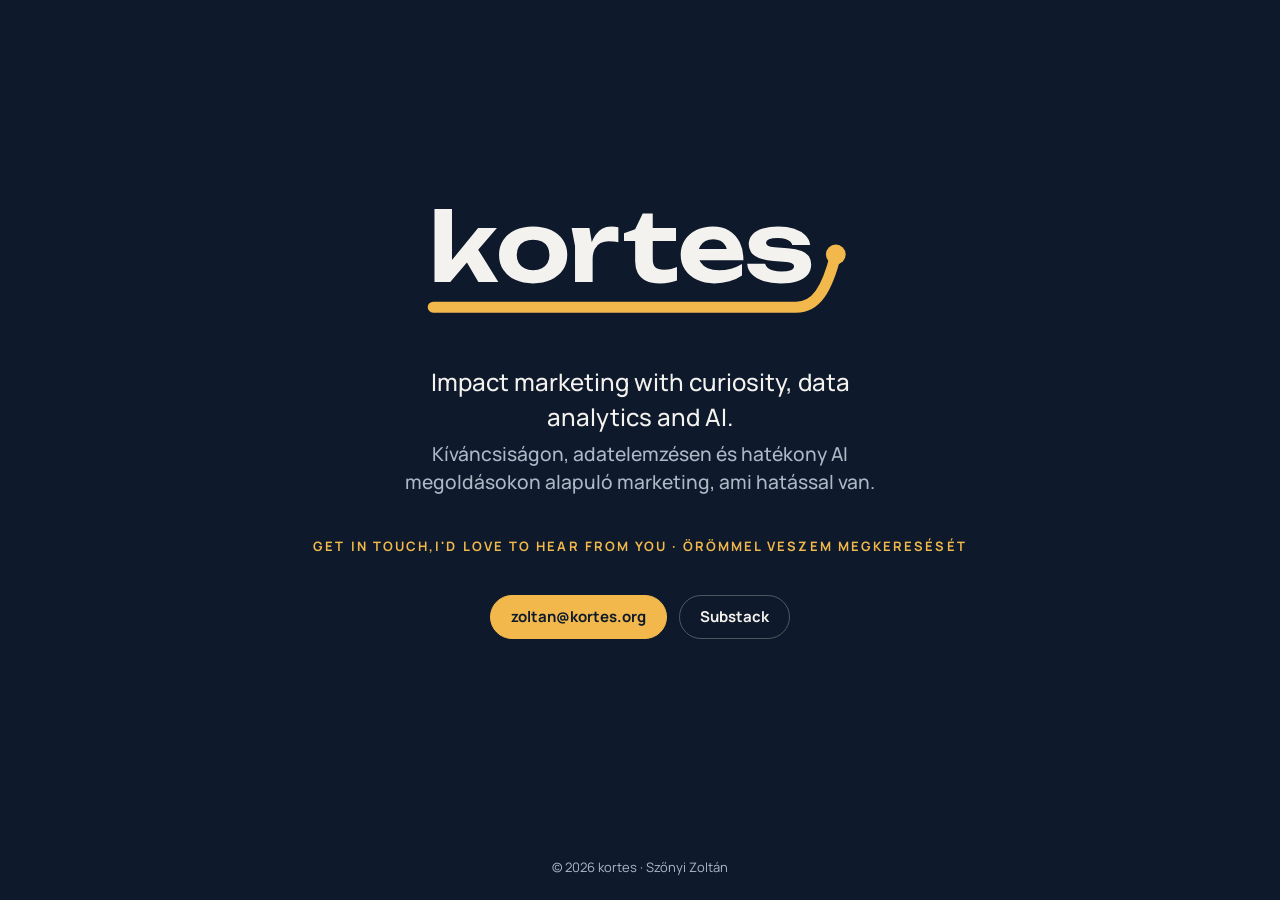
<file: index.html>
<!doctype html>
<html lang="hu">
<head>
<meta charset="utf-8">
<meta name="viewport" content="width=device-width, initial-scale=1">
<title>kortes – Political marketing &amp; data</title>
<meta name="description" content="Választások, kampányok és közvélemény – adatokkal. Elections, campaigns and public opinion, measured.">
<meta property="og:title" content="kortes – Political marketing &amp; data">
<meta property="og:description" content="Elections, campaigns and public opinion, measured.">
<meta property="og:image" content="https://kortes.org/assets/og-image.png">
<meta property="og:url" content="https://kortes.org/">
<meta name="twitter:card" content="summary_large_image">
<meta name="robots" content="noindex, nofollow, noarchive">
<meta name="theme-color" content="#0E1A2B">
<link rel="icon" href="/favicon.ico" sizes="any">
<link rel="icon" href="/assets/favicon.svg" type="image/svg+xml">
<link rel="apple-touch-icon" href="/assets/apple-touch-icon.png">
<link rel="preconnect" href="https://fonts.googleapis.com">
<link rel="preconnect" href="https://fonts.gstatic.com" crossorigin>
<link href="https://fonts.googleapis.com/css2?family=Manrope:wght@400;500;700&display=swap" rel="stylesheet">
<style>
:root{--navy:#0E1A2B;--paper:#F4F2EE;--amber:#F2B84B;--muted:#AEB8C6}
*{box-sizing:border-box}
html,body{margin:0;height:100%}
body{background:var(--navy);color:var(--paper);font-family:Manrope,system-ui,sans-serif;display:flex;flex-direction:column;min-height:100vh}
main{flex:1;display:flex;flex-direction:column;align-items:center;justify-content:center;gap:40px;padding:48px 16px;text-align:center}
.logo{width:min(440px,80vw);height:auto;overflow:visible}
.word path{fill:var(--paper)}
.line{fill:none;stroke:var(--amber);stroke-width:10;stroke-linecap:round;stroke-linejoin:round;stroke-dasharray:1;stroke-dashoffset:1;animation:draw 1.8s .3s cubic-bezier(.55,0,.25,1) forwards}
.dot{fill:var(--amber);opacity:0;transform-box:fill-box;transform-origin:center;animation:pop .4s 2s ease-out forwards}
@keyframes draw{to{stroke-dashoffset:0}}
@keyframes pop{from{opacity:0;transform:scale(.2)}to{opacity:1;transform:scale(1)}}
@media (prefers-reduced-motion:reduce){.line{animation:none;stroke-dashoffset:0}.dot{animation:none;opacity:1}}
.tag{margin:0;font-size:clamp(18px,2.4vw,24px);font-weight:500;line-height:1.45;max-width:34ch}
.tag span{display:block;color:var(--muted);font-size:.8em;margin-top:6px}
.soon{font-size:13px;font-weight:700;letter-spacing:.16em;text-transform:uppercase;color:var(--amber)}
nav{display:flex;flex-wrap:wrap;gap:12px;justify-content:center}
nav a{display:inline-flex;align-items:center;min-height:44px;padding:0 20px;border-radius:999px;border:1px solid rgba(244,242,238,.28);color:var(--paper);text-decoration:none;font-weight:700;font-size:15px;transition:background .2s,border-color .2s}
nav a:hover,nav a:focus-visible{background:rgba(244,242,238,.08);border-color:var(--amber);outline:none}
nav a.primary{background:var(--amber);border-color:var(--amber);color:var(--navy)}
nav a.primary:hover,nav a.primary:focus-visible{background:#F6C76C}
footer{padding:24px 16px;text-align:center;font-size:13px;color:var(--muted)}
</style>
</head>
<body>
<main>
  <svg class="logo" viewBox="-8 10 400 118" role="img" aria-label="kortes">
  <g class="word"><path d="M21.069999999999997 69.134 44.806 39.980000000000004H61.919999999999995L44.891999999999996 59.67400000000001L63.209999999999994 89.0H45.06399999999999L34.657999999999994 71.456L19.522 89.0H5.159999999999999V22.78H21.069999999999997Z"/><path d="M94.80599999999998 90.376Q85.518 90.376 78.55199999999999 87.108Q71.586 83.84 67.716 77.992Q63.846 72.144 63.846 64.49000000000001Q63.846 56.75 67.716 50.945Q71.586 45.14 78.595 41.872Q85.60399999999998 38.604000000000006 94.80599999999998 38.604000000000006Q104.094 38.604000000000006 111.103 41.872Q118.112 45.14 121.982 50.945Q125.85199999999999 56.75 125.85199999999999 64.49000000000001Q125.85199999999999 72.23 121.982 78.035Q118.112 83.84 111.103 87.108Q104.094 90.376 94.80599999999998 90.376ZM94.80599999999998 78.336Q99.536 78.336 102.847 76.65899999999999Q106.15799999999999 74.982 107.92099999999999 71.886Q109.684 68.79 109.684 64.49000000000001Q109.684 60.19 107.92099999999999 57.094Q106.15799999999999 53.998000000000005 102.847 52.321000000000005Q99.536 50.644000000000005 94.80599999999998 50.644000000000005Q90.24799999999999 50.644000000000005 86.89399999999999 52.321000000000005Q83.53999999999999 53.998000000000005 81.734 57.094Q79.928 60.19 79.928 64.49000000000001Q79.928 68.79 81.734 71.886Q83.53999999999999 74.982 86.89399999999999 76.65899999999999Q90.24799999999999 78.336 94.80599999999998 78.336Z"/><path d="M129.84199999999998 39.980000000000004H146.01L148.16 53.052Q149.45 49.354000000000006 151.51399999999998 46.258Q153.922 42.732000000000006 157.49099999999999 40.668000000000006Q161.06 38.604000000000006 166.134 38.604000000000006Q167.596 38.604000000000006 169.23 38.77600000000001Q170.86399999999998 38.94800000000001 172.326 39.292V53.052Q170.004 52.536 167.725 52.278000000000006Q165.446 52.02 163.55399999999997 52.02Q159.426 52.02 156.11499999999998 53.697Q152.80399999999997 55.374 150.86899999999997 58.986000000000004Q148.934 62.598 148.934 68.36V89.0H132.938V56.32Z"/><path d="M177.446 51.848000000000006V44.882000000000005L187.594 41.184000000000005L194.474 26.90800000000001H203.58999999999997V39.980000000000004H224.74599999999998V51.848000000000006H203.58999999999997V68.016Q203.58999999999997 73.52 205.82599999999996 75.713Q208.06199999999998 77.906 213.82399999999998 77.906Q217.522 77.906 220.317 77.261Q223.112 76.616 225.606 75.498V87.624Q223.02599999999998 88.656 218.855 89.516Q214.684 90.376 210.212 90.376Q202.386 90.376 197.355 87.882Q192.32399999999998 85.388 189.959 80.873Q187.594 76.358 187.594 70.25200000000001V51.848000000000006Z"/><path d="M259.524 90.376Q250.75199999999998 90.376 243.82899999999998 87.108Q236.90599999999998 83.84 232.95 77.992Q228.994 72.144 228.994 64.318Q228.994 56.664 232.778 50.902Q236.56199999999998 45.14 243.22699999999998 41.872Q249.892 38.604000000000006 258.32 38.604000000000006Q266.91999999999996 38.604000000000006 273.11199999999997 42.388000000000005Q279.304 46.172000000000004 282.658 53.05200000000001Q286.012 59.932 286.012 69.22H246.108Q246.624 70.424 247.31199999999998 71.456Q249.462 74.896 253.63299999999998 76.702Q257.804 78.508 263.82399999999996 78.508Q269.328 78.508 274.832 77.003Q280.336 75.498 284.722 72.74600000000001V83.152Q279.734 86.592 273.327 88.48400000000001Q266.91999999999996 90.376 259.524 90.376ZM245.59199999999998 59.158H270.876Q270.44599999999997 57.352000000000004 269.586 55.89Q267.866 53.138000000000005 265.114 51.633Q262.36199999999997 50.128 258.578 50.128Q254.45 50.128 251.44 51.762Q248.42999999999998 53.396 246.796 56.32Q246.022 57.61 245.59199999999998 59.158Z"/><path d="M347.622 73.262Q347.622 78.766 344.39700000000005 82.593Q341.172 86.42 334.98 88.398Q328.788 90.376 319.93 90.376Q310.9 90.376 304.106 88.14Q297.312 85.904 293.528 81.862Q289.744 77.82 289.486 72.488H305.74Q306.256 74.638 308.191 76.272Q310.126 77.906 313.222 78.72300000000001Q316.318 79.54 320.532 79.54Q326.20799999999997 79.54 329.13199999999995 78.33600000000001Q332.056 77.132 332.056 74.724Q332.056 72.918 329.94899999999996 71.97200000000001Q327.842 71.026 322.424 70.596L313.48 69.908Q305.052 69.306 300.064 67.24199999999999Q295.076 65.178 292.96900000000005 61.996Q290.862 58.81400000000001 290.862 54.858000000000004Q290.862 49.440000000000005 294.259 45.828Q297.656 42.216 303.67600000000004 40.410000000000004Q309.696 38.604000000000006 317.78 38.604000000000006Q325.864 38.604000000000006 332.18499999999995 40.754000000000005Q338.506 42.904 342.33299999999997 46.688Q346.15999999999997 50.472 346.676 55.546H330.422Q330.078 53.826 328.573 52.364000000000004Q327.068 50.902 324.273 49.999Q321.478 49.096000000000004 317.006 49.096000000000004Q311.932 49.096000000000004 309.266 50.214Q306.6 51.332 306.6 53.482Q306.6 55.116 308.23400000000004 56.062Q309.868 57.008 314.426 57.438L326.036 58.298Q334.292 58.986000000000004 338.979 60.92100000000001Q343.666 62.856 345.644 65.952Q347.622 69.048 347.622 73.262Z"/></g>
  <path class="line" pathLength="1" d="M4 112 H334 C352 112 362 96 370 64"/>
  <circle class="dot" cx="370" cy="64" r="9"/>
</svg>
  <p class="tag">Impact marketing with curiosity, data analytics and AI.<span>Kíváncsiságon, adatelemzésen és hatékony AI megoldásokon alapuló marketing, ami hatással van.</span></p>
  <div class="soon">Get in touch,I'd love to hear from you · Örömmel veszem megkeresését</div>
  <nav aria-label="Kapcsolat">
    <a class="primary" href="mailto:zoltan@kortes.org">zoltan@kortes.org</a>
    <a href="https://substack.com/@szonyi">Substack</a>
  </nav>
</main>
<footer>© 2026 kortes · Szőnyi Zoltán</footer>
</body>
</html>
</file>
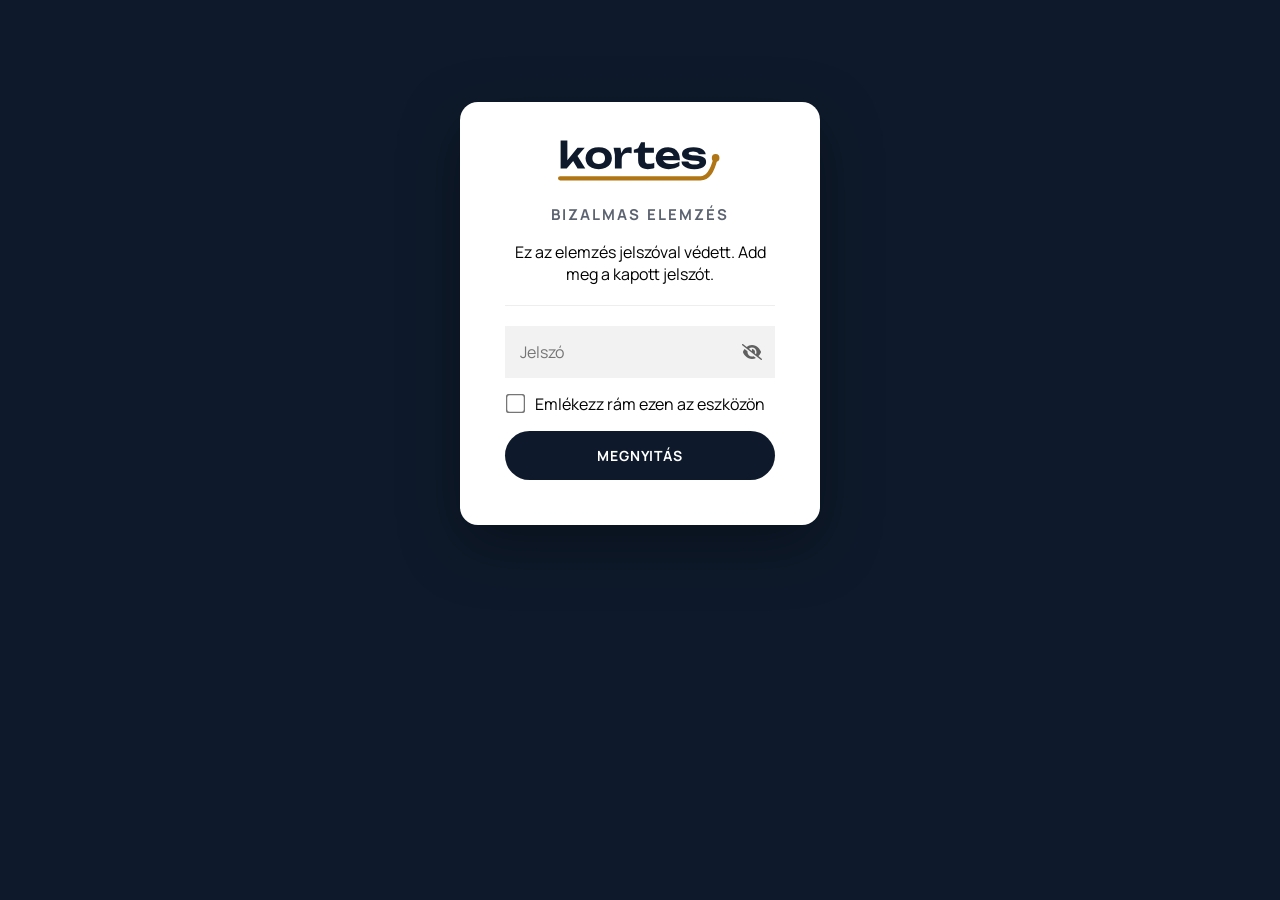
<file: szlovakia-2027/index.html>
<!DOCTYPE html>
<html class="staticrypt-html">
    <head>
        <meta charset="utf-8" />
        <meta name="robots" content="noindex, nofollow, noarchive" />
        <title>Bizalmas elemzés</title>
        <meta name="viewport" content="width=device-width, initial-scale=1" />

        <!-- do not cache this page -->
        <meta http-equiv="cache-control" content="max-age=0" />
        <meta http-equiv="cache-control" content="no-cache" />
        <meta http-equiv="expires" content="0" />
        <meta http-equiv="expires" content="Tue, 01 Jan 1980 1:00:00 GMT" />
        <meta http-equiv="pragma" content="no-cache" />

        <style>
            .staticrypt-hr {
                margin-top: 20px;
                margin-bottom: 20px;
                border: 0;
                border-top: 1px solid #eee;
            }

            .staticrypt-page {
                width: 360px;
                padding: 8% 0 0;
                margin: auto;
                box-sizing: border-box;
            }

            .staticrypt-form {
                position: relative;
                z-index: 1;
                background: #ffffff;
                max-width: 360px;
                margin: 0 auto 100px;
                padding: 45px;
                text-align: center;
                box-shadow: 0 0 20px 0 rgba(0, 0, 0, 0.2), 0 5px 5px 0 rgba(0, 0, 0, 0.24);
            }

            .staticrypt-form input[type="password"],
            input[type="text"] {
                background: inherit;
                border: 0;
                box-sizing: border-box; /* This ensures padding is included in the total width */
                font-size: 14px;
                outline: 0;
                padding: 15px 30px 15px 15px; /* Adjust the padding to ensure there is space for the icon */
                width: 100%;
            }

            .staticrypt-password-container {
                position: relative;
                outline: 0;
                background: #f2f2f2;
                width: 100%;
                border: 0;
                margin: 0 0 15px;
                box-sizing: border-box;
            }

            .staticrypt-toggle-password-visibility {
                cursor: pointer;
                height: 20px;
                opacity: 60%;
                padding: 13px;
                position: absolute;
                right: 0;
                top: 50%;
                transform: translateY(-50%);
                width: 20px;
            }

            .staticrypt-form .staticrypt-decrypt-button {
                text-transform: uppercase;
                outline: 0;
                background: #0E1A2B;
                width: 100%;
                border: 0;
                padding: 15px;
                color: #ffffff;
                font-size: 14px;
                cursor: pointer;
            }

            .staticrypt-form .staticrypt-decrypt-button:hover,
            .staticrypt-form .staticrypt-decrypt-button:active,
            .staticrypt-form .staticrypt-decrypt-button:focus {
                background: #0E1A2B;
                filter: brightness(92%);
            }

            .staticrypt-html {
                height: 100%;
            }

            .staticrypt-body {
                height: 100%;
                margin: 0;
            }

            .staticrypt-content {
                height: 100%;
                margin-bottom: 1em;
                background: #0E1A2B;
                font-family: "Arial", sans-serif;
                -webkit-font-smoothing: antialiased;
                -moz-osx-font-smoothing: grayscale;
            }

            .staticrypt-instructions {
                margin-top: -1em;
                margin-bottom: 1em;
            }

            .staticrypt-title {
                font-size: 1.5em;
            }

            label.staticrypt-remember {
                display: flex;
                align-items: center;
                margin-bottom: 1em;
            }

            .staticrypt-remember input[type="checkbox"] {
                transform: scale(1.5);
                margin-right: 1em;
            }

            .hidden {
                display: none !important;
            }

            .staticrypt-spinner-container {
                height: 100%;
                display: flex;
                align-items: center;
                justify-content: center;
            }

            .staticrypt-spinner {
                display: inline-block;
                width: 2rem;
                height: 2rem;
                vertical-align: text-bottom;
                border: 0.25em solid gray;
                border-right-color: transparent;
                border-radius: 50%;
                -webkit-animation: spinner-border 0.75s linear infinite;
                animation: spinner-border 0.75s linear infinite;
                animation-duration: 0.75s;
                animation-timing-function: linear;
                animation-delay: 0s;
                animation-iteration-count: infinite;
                animation-direction: normal;
                animation-fill-mode: none;
                animation-play-state: running;
                animation-name: spinner-border;
            }

            @keyframes spinner-border {
                100% {
                    transform: rotate(360deg);
                }
            }

            @media screen and (-webkit-min-device-pixel-ratio: 0) {
                .staticrypt-form input[type="password"],
                input[type="text"] {
                    font-size: 16px;
                }
            }

            body.staticrypt-body{background:#0E1A2B !important;font-family:Manrope,system-ui,sans-serif !important}
            .staticrypt-form{border-radius:18px;box-shadow:0 20px 60px rgba(0,0,0,.35) !important;font-family:Manrope,system-ui,sans-serif !important}
            .staticrypt-form input,.staticrypt-form button,.staticrypt-form label,.staticrypt-instructions p{font-family:Manrope,system-ui,sans-serif !important}
            .staticrypt-form input[type=password],.staticrypt-form input[type=text]{border-radius:10px}
            .staticrypt-decrypt-button{border-radius:999px !important;letter-spacing:.06em;font-weight:700 !important}
            .staticrypt-title{font-size:15px !important;font-weight:700;letter-spacing:.14em;text-transform:uppercase;color:#5C6370 !important;margin-top:4px !important}
            .k-logo{width:170px;height:auto;display:block;margin:4px auto 18px;overflow:visible}
        </style>
        <link href="https://fonts.googleapis.com/css2?family=Manrope:wght@400;700&display=swap" rel="stylesheet">
    </head>

    <body class="staticrypt-body">
        <div id="staticrypt_loading" class="staticrypt-spinner-container">
            <div class="staticrypt-spinner"></div>
        </div>

        <div id="staticrypt_content" class="staticrypt-content hidden">
            <div class="staticrypt-page">
                <div class="staticrypt-form">
                    <div class="staticrypt-instructions">
                        <svg class="k-logo" viewBox="-8 10 400 118" role="img" aria-label="kortes"><g fill="#0E1A2B"><path d="M21.069999999999997 69.134 44.806 39.980000000000004H61.919999999999995L44.891999999999996 59.67400000000001L63.209999999999994 89.0H45.06399999999999L34.657999999999994 71.456L19.522 89.0H5.159999999999999V22.78H21.069999999999997Z"/><path d="M94.80599999999998 90.376Q85.518 90.376 78.55199999999999 87.108Q71.586 83.84 67.716 77.992Q63.846 72.144 63.846 64.49000000000001Q63.846 56.75 67.716 50.945Q71.586 45.14 78.595 41.872Q85.60399999999998 38.604000000000006 94.80599999999998 38.604000000000006Q104.094 38.604000000000006 111.103 41.872Q118.112 45.14 121.982 50.945Q125.85199999999999 56.75 125.85199999999999 64.49000000000001Q125.85199999999999 72.23 121.982 78.035Q118.112 83.84 111.103 87.108Q104.094 90.376 94.80599999999998 90.376ZM94.80599999999998 78.336Q99.536 78.336 102.847 76.65899999999999Q106.15799999999999 74.982 107.92099999999999 71.886Q109.684 68.79 109.684 64.49000000000001Q109.684 60.19 107.92099999999999 57.094Q106.15799999999999 53.998000000000005 102.847 52.321000000000005Q99.536 50.644000000000005 94.80599999999998 50.644000000000005Q90.24799999999999 50.644000000000005 86.89399999999999 52.321000000000005Q83.53999999999999 53.998000000000005 81.734 57.094Q79.928 60.19 79.928 64.49000000000001Q79.928 68.79 81.734 71.886Q83.53999999999999 74.982 86.89399999999999 76.65899999999999Q90.24799999999999 78.336 94.80599999999998 78.336Z"/><path d="M129.84199999999998 39.980000000000004H146.01L148.16 53.052Q149.45 49.354000000000006 151.51399999999998 46.258Q153.922 42.732000000000006 157.49099999999999 40.668000000000006Q161.06 38.604000000000006 166.134 38.604000000000006Q167.596 38.604000000000006 169.23 38.77600000000001Q170.86399999999998 38.94800000000001 172.326 39.292V53.052Q170.004 52.536 167.725 52.278000000000006Q165.446 52.02 163.55399999999997 52.02Q159.426 52.02 156.11499999999998 53.697Q152.80399999999997 55.374 150.86899999999997 58.986000000000004Q148.934 62.598 148.934 68.36V89.0H132.938V56.32Z"/><path d="M177.446 51.848000000000006V44.882000000000005L187.594 41.184000000000005L194.474 26.90800000000001H203.58999999999997V39.980000000000004H224.74599999999998V51.848000000000006H203.58999999999997V68.016Q203.58999999999997 73.52 205.82599999999996 75.713Q208.06199999999998 77.906 213.82399999999998 77.906Q217.522 77.906 220.317 77.261Q223.112 76.616 225.606 75.498V87.624Q223.02599999999998 88.656 218.855 89.516Q214.684 90.376 210.212 90.376Q202.386 90.376 197.355 87.882Q192.32399999999998 85.388 189.959 80.873Q187.594 76.358 187.594 70.25200000000001V51.848000000000006Z"/><path d="M259.524 90.376Q250.75199999999998 90.376 243.82899999999998 87.108Q236.90599999999998 83.84 232.95 77.992Q228.994 72.144 228.994 64.318Q228.994 56.664 232.778 50.902Q236.56199999999998 45.14 243.22699999999998 41.872Q249.892 38.604000000000006 258.32 38.604000000000006Q266.91999999999996 38.604000000000006 273.11199999999997 42.388000000000005Q279.304 46.172000000000004 282.658 53.05200000000001Q286.012 59.932 286.012 69.22H246.108Q246.624 70.424 247.31199999999998 71.456Q249.462 74.896 253.63299999999998 76.702Q257.804 78.508 263.82399999999996 78.508Q269.328 78.508 274.832 77.003Q280.336 75.498 284.722 72.74600000000001V83.152Q279.734 86.592 273.327 88.48400000000001Q266.91999999999996 90.376 259.524 90.376ZM245.59199999999998 59.158H270.876Q270.44599999999997 57.352000000000004 269.586 55.89Q267.866 53.138000000000005 265.114 51.633Q262.36199999999997 50.128 258.578 50.128Q254.45 50.128 251.44 51.762Q248.42999999999998 53.396 246.796 56.32Q246.022 57.61 245.59199999999998 59.158Z"/><path d="M347.622 73.262Q347.622 78.766 344.39700000000005 82.593Q341.172 86.42 334.98 88.398Q328.788 90.376 319.93 90.376Q310.9 90.376 304.106 88.14Q297.312 85.904 293.528 81.862Q289.744 77.82 289.486 72.488H305.74Q306.256 74.638 308.191 76.272Q310.126 77.906 313.222 78.72300000000001Q316.318 79.54 320.532 79.54Q326.20799999999997 79.54 329.13199999999995 78.33600000000001Q332.056 77.132 332.056 74.724Q332.056 72.918 329.94899999999996 71.97200000000001Q327.842 71.026 322.424 70.596L313.48 69.908Q305.052 69.306 300.064 67.24199999999999Q295.076 65.178 292.96900000000005 61.996Q290.862 58.81400000000001 290.862 54.858000000000004Q290.862 49.440000000000005 294.259 45.828Q297.656 42.216 303.67600000000004 40.410000000000004Q309.696 38.604000000000006 317.78 38.604000000000006Q325.864 38.604000000000006 332.18499999999995 40.754000000000005Q338.506 42.904 342.33299999999997 46.688Q346.15999999999997 50.472 346.676 55.546H330.422Q330.078 53.826 328.573 52.364000000000004Q327.068 50.902 324.273 49.999Q321.478 49.096000000000004 317.006 49.096000000000004Q311.932 49.096000000000004 309.266 50.214Q306.6 51.332 306.6 53.482Q306.6 55.116 308.23400000000004 56.062Q309.868 57.008 314.426 57.438L326.036 58.298Q334.292 58.986000000000004 338.979 60.92100000000001Q343.666 62.856 345.644 65.952Q347.622 69.048 347.622 73.262Z"/></g><path d="M4 112 H334 C352 112 362 96 370 64" fill="none" stroke="#B07514" stroke-width="10" stroke-linecap="round"/><circle cx="370" cy="64" r="9" fill="#B07514"/></svg><p class="staticrypt-title">Bizalmas elemzés</p>
                        <p>Ez az elemzés jelszóval védett. Add meg a kapott jelszót.</p>
                    </div>

                    <hr class="staticrypt-hr" />

                    <form id="staticrypt-form" action="#" method="post">
                        <div class="staticrypt-password-container">
                            <input
                                id="staticrypt-password"
                                type="password"
                                name="password"
                                placeholder="Jelszó"
                                autofocus
                            />

                            <img
                                class="staticrypt-toggle-password-visibility"
                                alt="Show password"
                                title="Show password"
                                src="[data-uri]"
                            />
                        </div>

                        <label id="staticrypt-remember-label" class="staticrypt-remember hidden">
                            <input id="staticrypt-remember" type="checkbox" name="remember" />
                            Emlékezz rám ezen az eszközön
                        </label>

                        <input type="submit" class="staticrypt-decrypt-button" value="Megnyitás" />
                    </form>
                </div>
            </div>
        </div>

        <script>
            // these variables will be filled when generating the file - the template format is 'variable_name'
            const staticryptInitiator = ((function(){
  const exports = {};
  const cryptoEngine = ((function(){
  const exports = {};
  const { subtle } = crypto;

const IV_BITS = 16 * 8;
const HEX_BITS = 4;
const ENCRYPTION_ALGO = "AES-CBC";

/**
 * Translates between utf8 encoded hexadecimal strings
 * and Uint8Array bytes.
 */
const HexEncoder = {
    /**
     * hex string -> bytes
     * @param {string} hexString
     * @returns {Uint8Array}
     */
    parse: function (hexString) {
        if (hexString.length % 2 !== 0) throw "Invalid hexString";
        const arrayBuffer = new Uint8Array(hexString.length / 2);

        for (let i = 0; i < hexString.length; i += 2) {
            const byteValue = parseInt(hexString.substring(i, i + 2), 16);
            if (isNaN(byteValue)) {
                throw "Invalid hexString";
            }
            arrayBuffer[i / 2] = byteValue;
        }
        return arrayBuffer;
    },

    /**
     * bytes -> hex string
     * @param {Uint8Array} bytes
     * @returns {string}
     */
    stringify: function (bytes) {
        const hexBytes = [];

        for (let i = 0; i < bytes.length; ++i) {
            let byteString = bytes[i].toString(16);
            if (byteString.length < 2) {
                byteString = "0" + byteString;
            }
            hexBytes.push(byteString);
        }
        return hexBytes.join("");
    },
};

/**
 * Translates between utf8 strings and Uint8Array bytes.
 */
const UTF8Encoder = {
    parse: function (str) {
        return new TextEncoder().encode(str);
    },

    stringify: function (bytes) {
        return new TextDecoder().decode(bytes);
    },
};

/**
 * Salt and encrypt a msg with a password.
 */
async function encrypt(msg, hashedPassword) {
    // Must be 16 bytes, unpredictable, and preferably cryptographically random. However, it need not be secret.
    // https://developer.mozilla.org/en-US/docs/Web/API/SubtleCrypto/encrypt#parameters
    const iv = crypto.getRandomValues(new Uint8Array(IV_BITS / 8));

    const key = await subtle.importKey("raw", HexEncoder.parse(hashedPassword), ENCRYPTION_ALGO, false, ["encrypt"]);

    const encrypted = await subtle.encrypt(
        {
            name: ENCRYPTION_ALGO,
            iv: iv,
        },
        key,
        UTF8Encoder.parse(msg)
    );

    // iv will be 32 hex characters, we prepend it to the ciphertext for use in decryption
    return HexEncoder.stringify(iv) + HexEncoder.stringify(new Uint8Array(encrypted));
}
exports.encrypt = encrypt;

/**
 * Decrypt a salted msg using a password.
 *
 * @param {string} encryptedMsg
 * @param {string} hashedPassword
 * @returns {Promise<string>}
 */
async function decrypt(encryptedMsg, hashedPassword) {
    const ivLength = IV_BITS / HEX_BITS;
    const iv = HexEncoder.parse(encryptedMsg.substring(0, ivLength));
    const encrypted = encryptedMsg.substring(ivLength);

    const key = await subtle.importKey("raw", HexEncoder.parse(hashedPassword), ENCRYPTION_ALGO, false, ["decrypt"]);

    const outBuffer = await subtle.decrypt(
        {
            name: ENCRYPTION_ALGO,
            iv: iv,
        },
        key,
        HexEncoder.parse(encrypted)
    );

    return UTF8Encoder.stringify(new Uint8Array(outBuffer));
}
exports.decrypt = decrypt;

/**
 * Salt and hash the password so it can be stored in localStorage without opening a password reuse vulnerability.
 *
 * @param {string} password
 * @param {string} salt
 * @returns {Promise<string>}
 */
async function hashPassword(password, salt) {
    // we hash the password in multiple steps, each adding more iterations. This is because we used to allow less
    // iterations, so for backward compatibility reasons, we need to support going from that to more iterations.
    let hashedPassword = await hashLegacyRound(password, salt);

    hashedPassword = await hashSecondRound(hashedPassword, salt);

    return hashThirdRound(hashedPassword, salt);
}
exports.hashPassword = hashPassword;

/**
 * This hashes the password with 1k iterations. This is a low number, we need this function to support backwards
 * compatibility.
 *
 * @param {string} password
 * @param {string} salt
 * @returns {Promise<string>}
 */
function hashLegacyRound(password, salt) {
    return pbkdf2(password, salt, 1000, "SHA-1");
}
exports.hashLegacyRound = hashLegacyRound;

/**
 * Add a second round of iterations. This is because we used to use 1k, so for backwards compatibility with
 * remember-me/autodecrypt links, we need to support going from that to more iterations.
 *
 * @param hashedPassword
 * @param salt
 * @returns {Promise<string>}
 */
function hashSecondRound(hashedPassword, salt) {
    return pbkdf2(hashedPassword, salt, 14000, "SHA-256");
}
exports.hashSecondRound = hashSecondRound;

/**
 * Add a third round of iterations to bring total number to 600k. This is because we used to use 1k, then 15k, so for
 * backwards compatibility with remember-me/autodecrypt links, we need to support going from that to more iterations.
 *
 * @param hashedPassword
 * @param salt
 * @returns {Promise<string>}
 */
function hashThirdRound(hashedPassword, salt) {
    return pbkdf2(hashedPassword, salt, 585000, "SHA-256");
}
exports.hashThirdRound = hashThirdRound;

/**
 * Salt and hash the password so it can be stored in localStorage without opening a password reuse vulnerability.
 *
 * @param {string} password
 * @param {string} salt
 * @param {int} iterations
 * @param {string} hashAlgorithm
 * @returns {Promise<string>}
 */
async function pbkdf2(password, salt, iterations, hashAlgorithm) {
    const key = await subtle.importKey("raw", UTF8Encoder.parse(password), "PBKDF2", false, ["deriveBits"]);

    const keyBytes = await subtle.deriveBits(
        {
            name: "PBKDF2",
            hash: hashAlgorithm,
            iterations,
            salt: UTF8Encoder.parse(salt),
        },
        key,
        256
    );

    return HexEncoder.stringify(new Uint8Array(keyBytes));
}

function generateRandomSalt() {
    const bytes = crypto.getRandomValues(new Uint8Array(128 / 8));

    return HexEncoder.stringify(new Uint8Array(bytes));
}
exports.generateRandomSalt = generateRandomSalt;

async function signMessage(hashedPassword, message) {
    const key = await subtle.importKey(
        "raw",
        HexEncoder.parse(hashedPassword),
        {
            name: "HMAC",
            hash: "SHA-256",
        },
        false,
        ["sign"]
    );
    const signature = await subtle.sign("HMAC", key, UTF8Encoder.parse(message));

    return HexEncoder.stringify(new Uint8Array(signature));
}
exports.signMessage = signMessage;

function getRandomAlphanum() {
    const possibleCharacters = "abcdefghijklmnopqrstuvwxyzABCDEFGHIJKLMNOPQRSTUVWXYZ0123456789";

    let byteArray;
    let parsedInt;

    // Keep generating new random bytes until we get a value that falls
    // within a range that can be evenly divided by possibleCharacters.length
    do {
        byteArray = crypto.getRandomValues(new Uint8Array(1));
        // extract the lowest byte to get an int from 0 to 255 (probably unnecessary, since we're only generating 1 byte)
        parsedInt = byteArray[0] & 0xff;
    } while (parsedInt >= 256 - (256 % possibleCharacters.length));

    // Take the modulo of the parsed integer to get a random number between 0 and totalLength - 1
    const randomIndex = parsedInt % possibleCharacters.length;

    return possibleCharacters[randomIndex];
}

/**
 * Generate a random string of a given length.
 *
 * @param {int} length
 * @returns {string}
 */
function generateRandomString(length) {
    let randomString = "";

    for (let i = 0; i < length; i++) {
        randomString += getRandomAlphanum();
    }

    return randomString;
}
exports.generateRandomString = generateRandomString;

  return exports;
})());
const codec = ((function(){
  const exports = {};
  /**
 * Initialize the codec with the provided cryptoEngine - this return functions to encode and decode messages.
 *
 * @param cryptoEngine - the engine to use for encryption / decryption
 */
function init(cryptoEngine) {
    const exports = {};

    /**
     * Top-level function for encoding a message.
     * Includes password hashing, encryption, and signing.
     *
     * @param {string} msg
     * @param {string} password
     * @param {string} salt
     *
     * @returns {string} The encoded text
     */
    async function encode(msg, password, salt) {
        const hashedPassword = await cryptoEngine.hashPassword(password, salt);

        const encrypted = await cryptoEngine.encrypt(msg, hashedPassword);

        // we use the hashed password in the HMAC because this is effectively what will be used a password (so we can store
        // it in localStorage safely, we don't use the clear text password)
        const hmac = await cryptoEngine.signMessage(hashedPassword, encrypted);

        return hmac + encrypted;
    }
    exports.encode = encode;

    /**
     * Encode using a password that has already been hashed. This is useful to encode multiple messages in a row, that way
     * we don't need to hash the password multiple times.
     *
     * @param {string} msg
     * @param {string} hashedPassword
     *
     * @returns {string} The encoded text
     */
    async function encodeWithHashedPassword(msg, hashedPassword) {
        const encrypted = await cryptoEngine.encrypt(msg, hashedPassword);

        // we use the hashed password in the HMAC because this is effectively what will be used a password (so we can store
        // it in localStorage safely, we don't use the clear text password)
        const hmac = await cryptoEngine.signMessage(hashedPassword, encrypted);

        return hmac + encrypted;
    }
    exports.encodeWithHashedPassword = encodeWithHashedPassword;

    /**
     * Top-level function for decoding a message.
     * Includes signature check and decryption.
     *
     * @param {string} signedMsg
     * @param {string} hashedPassword
     * @param {string} salt
     * @param {int} backwardCompatibleAttempt
     * @param {string} originalPassword
     *
     * @returns {Object} {success: true, decoded: string} | {success: false, message: string}
     */
    async function decode(signedMsg, hashedPassword, salt, backwardCompatibleAttempt = 0, originalPassword = "") {
        const encryptedHMAC = signedMsg.substring(0, 64);
        const encryptedMsg = signedMsg.substring(64);
        const decryptedHMAC = await cryptoEngine.signMessage(hashedPassword, encryptedMsg);

        if (decryptedHMAC !== encryptedHMAC) {
            // we have been raising the number of iterations in the hashing algorithm multiple times, so to support the old
            // remember-me/autodecrypt links we need to try bringing the old hashes up to speed.
            originalPassword = originalPassword || hashedPassword;
            if (backwardCompatibleAttempt === 0) {
                const updatedHashedPassword = await cryptoEngine.hashThirdRound(originalPassword, salt);

                return decode(signedMsg, updatedHashedPassword, salt, backwardCompatibleAttempt + 1, originalPassword);
            }
            if (backwardCompatibleAttempt === 1) {
                let updatedHashedPassword = await cryptoEngine.hashSecondRound(originalPassword, salt);
                updatedHashedPassword = await cryptoEngine.hashThirdRound(updatedHashedPassword, salt);

                return decode(signedMsg, updatedHashedPassword, salt, backwardCompatibleAttempt + 1, originalPassword);
            }

            return { success: false, message: "Signature mismatch" };
        }

        return {
            success: true,
            decoded: await cryptoEngine.decrypt(encryptedMsg, hashedPassword),
        };
    }
    exports.decode = decode;

    return exports;
}
exports.init = init;

  return exports;
})());
const decode = codec.init(cryptoEngine).decode;

/**
 * Initialize the staticrypt module, that exposes functions callbable by the password_template.
 *
 * @param {{
 *  staticryptEncryptedMsgUniqueVariableName: string,
 *  isRememberEnabled: boolean,
 *  rememberDurationInDays: number,
 *  staticryptSaltUniqueVariableName: string,
 * }} staticryptConfig - object of data that is stored on the password_template at encryption time.
 *
 * @param {{
 *  rememberExpirationKey: string,
 *  rememberPassphraseKey: string,
 *  replaceHtmlCallback: function,
 *  clearLocalStorageCallback: function,
 * }} templateConfig - object of data that can be configured by a custom password_template.
 */
function init(staticryptConfig, templateConfig) {
    const exports = {};

    /**
     * Decrypt our encrypted page, replace the whole HTML.
     *
     * @param {string} hashedPassword
     * @returns {Promise<boolean>}
     */
    async function decryptAndReplaceHtml(hashedPassword) {
        const { staticryptEncryptedMsgUniqueVariableName, staticryptSaltUniqueVariableName } = staticryptConfig;
        const { replaceHtmlCallback } = templateConfig;

        const result = await decode(
            staticryptEncryptedMsgUniqueVariableName,
            hashedPassword,
            staticryptSaltUniqueVariableName
        );
        if (!result.success) {
            return false;
        }
        const plainHTML = result.decoded;

        // if the user configured a callback call it, otherwise just replace the whole HTML
        if (typeof replaceHtmlCallback === "function") {
            replaceHtmlCallback(plainHTML);
        } else {
            document.write(plainHTML);
            document.close();
        }

        return true;
    }

    /**
     * Attempt to decrypt the page and replace the whole HTML.
     *
     * @param {string} password
     * @param {boolean} isRememberChecked
     *
     * @returns {Promise<{isSuccessful: boolean, hashedPassword?: string}>} - we return an object, so that if we want to
     *   expose more information in the future we can do it without breaking the password_template
     */
    async function handleDecryptionOfPage(password, isRememberChecked) {
        const { staticryptSaltUniqueVariableName } = staticryptConfig;

        // decrypt and replace the whole page
        const hashedPassword = await cryptoEngine.hashPassword(password, staticryptSaltUniqueVariableName);
        return handleDecryptionOfPageFromHash(hashedPassword, isRememberChecked);
    }
    exports.handleDecryptionOfPage = handleDecryptionOfPage;

    async function handleDecryptionOfPageFromHash(hashedPassword, isRememberChecked) {
        const { isRememberEnabled, rememberDurationInDays } = staticryptConfig;
        const { rememberExpirationKey, rememberPassphraseKey } = templateConfig;

        const isDecryptionSuccessful = await decryptAndReplaceHtml(hashedPassword);

        if (!isDecryptionSuccessful) {
            return {
                isSuccessful: false,
                hashedPassword,
            };
        }

        // remember the hashedPassword and set its expiration if necessary
        if (isRememberEnabled && isRememberChecked) {
            window.localStorage.setItem(rememberPassphraseKey, hashedPassword);

            // set the expiration if the duration isn't 0 (meaning no expiration)
            if (rememberDurationInDays > 0) {
                window.localStorage.setItem(
                    rememberExpirationKey,
                    (new Date().getTime() + rememberDurationInDays * 24 * 60 * 60 * 1000).toString()
                );
            }
        }

        return {
            isSuccessful: true,
            hashedPassword,
        };
    }
    exports.handleDecryptionOfPageFromHash = handleDecryptionOfPageFromHash;

    /**
     * Clear localstorage from staticrypt related values
     */
    function clearLocalStorage() {
        const { clearLocalStorageCallback, rememberExpirationKey, rememberPassphraseKey } = templateConfig;

        if (typeof clearLocalStorageCallback === "function") {
            clearLocalStorageCallback();
        } else {
            localStorage.removeItem(rememberPassphraseKey);
            localStorage.removeItem(rememberExpirationKey);
        }
    }

    async function handleDecryptOnLoad() {
        let isSuccessful = await decryptOnLoadFromUrl();

        if (!isSuccessful) {
            isSuccessful = await decryptOnLoadFromRememberMe();
        }

        return { isSuccessful };
    }
    exports.handleDecryptOnLoad = handleDecryptOnLoad;

    /**
     * Clear storage if we are logging out
     *
     * @returns {boolean} - whether we logged out
     */
    function logoutIfNeeded() {
        const logoutKey = "staticrypt_logout";

        // handle logout through query param
        const queryParams = new URLSearchParams(window.location.search);
        if (queryParams.has(logoutKey)) {
            clearLocalStorage();
            return true;
        }

        // handle logout through URL fragment
        const hash = window.location.hash.substring(1);
        if (hash.includes(logoutKey)) {
            clearLocalStorage();
            return true;
        }

        return false;
    }

    /**
     * To be called on load: check if we want to try to decrypt and replace the HTML with the decrypted content, and
     * try to do it if needed.
     *
     * @returns {Promise<boolean>} true if we derypted and replaced the whole page, false otherwise
     */
    async function decryptOnLoadFromRememberMe() {
        const { rememberDurationInDays } = staticryptConfig;
        const { rememberExpirationKey, rememberPassphraseKey } = templateConfig;

        // if we are login out, terminate
        if (logoutIfNeeded()) {
            return false;
        }

        // if there is expiration configured, check if we're not beyond the expiration
        if (rememberDurationInDays && rememberDurationInDays > 0) {
            const expiration = localStorage.getItem(rememberExpirationKey),
                isExpired = expiration && new Date().getTime() > parseInt(expiration);

            if (isExpired) {
                clearLocalStorage();
                return false;
            }
        }

        const hashedPassword = localStorage.getItem(rememberPassphraseKey);

        if (hashedPassword) {
            // try to decrypt
            const isDecryptionSuccessful = await decryptAndReplaceHtml(hashedPassword);

            // if the decryption is unsuccessful the password might be wrong - silently clear the saved data and let
            // the user fill the password form again
            if (!isDecryptionSuccessful) {
                clearLocalStorage();
                return false;
            }

            return true;
        }

        return false;
    }

    async function decryptOnLoadFromUrl() {
        const passwordKey = "staticrypt_pwd";
        const rememberMeKey = "remember_me";

        // try to get the password from the query param (for backward compatibility - we now want to avoid this method,
        // since it sends the hashed password to the server which isn't needed)
        const queryParams = new URLSearchParams(window.location.search);
        const hashedPasswordQuery = queryParams.get(passwordKey);
        const rememberMeQuery = queryParams.get(rememberMeKey);

        const urlFragment = window.location.hash.substring(1);
        // get the password from the url fragment
        const hashedPasswordRegexMatch = urlFragment.match(new RegExp(passwordKey + "=([^&]*)"));
        const hashedPasswordFragment = hashedPasswordRegexMatch ? hashedPasswordRegexMatch[1] : null;
        const rememberMeFragment = urlFragment.includes(rememberMeKey);

        const hashedPassword = hashedPasswordFragment || hashedPasswordQuery;
        const rememberMe = rememberMeFragment || rememberMeQuery;

        if (hashedPassword) {
            return handleDecryptionOfPageFromHash(hashedPassword, rememberMe);
        }

        return false;
    }

    return exports;
}
exports.init = init;

  return exports;
})());
            const templateError = "Hibás jelszó.",
                templateToggleAltShow = "Show password",
                templateToggleAltHide = "Hide password",
                isRememberEnabled = true,
                staticryptConfig = {"staticryptEncryptedMsgUniqueVariableName":"[base64]","isRememberEnabled":true,"rememberDurationInDays":30,"staticryptSaltUniqueVariableName":"80de6a53a2fe6a5ca47ced79e9d9d108"};

            // you can edit these values to customize some of the behavior of StatiCrypt
            const templateConfig = {
                rememberExpirationKey: "staticrypt_expiration",
                rememberPassphraseKey: "staticrypt_passphrase",
                replaceHtmlCallback: null,
                clearLocalStorageCallback: null,
            };

            // init the staticrypt engine
            const staticrypt = staticryptInitiator.init(staticryptConfig, templateConfig);

            // try to automatically decrypt on load if there is a saved password
            window.onload = async function () {
                const { isSuccessful } = await staticrypt.handleDecryptOnLoad();

                // if we didn't decrypt anything on load, show the password prompt. Otherwise the content has already been
                // replaced, no need to do anything
                if (!isSuccessful) {
                    // hide loading screen
                    document.getElementById("staticrypt_loading").classList.add("hidden");
                    document.getElementById("staticrypt_content").classList.remove("hidden");
                    document.getElementById("staticrypt-password").focus();

                    // show the remember me checkbox
                    if (isRememberEnabled) {
                        document.getElementById("staticrypt-remember-label").classList.remove("hidden");
                    }
                }
            };

            // toggle password visibility
            const toggleIcon = document.querySelector(".staticrypt-toggle-password-visibility");
            // these two icons are coming from FontAwesome
            const imgSrcEyeClosed =
                "[data-uri]";
            const imgSrcEyeOpened =
                "[data-uri]";
            toggleIcon.addEventListener("click", function () {
                const passwordInput = document.getElementById("staticrypt-password");
                if (passwordInput.type === "password") {
                    passwordInput.type = "text";
                    toggleIcon.src = imgSrcEyeOpened;
                    toggleIcon.alt = templateToggleAltHide;
                    toggleIcon.title = templateToggleAltHide;
                } else {
                    passwordInput.type = "password";
                    toggleIcon.src = imgSrcEyeClosed;
                    toggleIcon.alt = templateToggleAltShow;
                    toggleIcon.title = templateToggleAltShow;
                }
            });

            // handle password form submission
            document.getElementById("staticrypt-form").addEventListener("submit", async function (e) {
                e.preventDefault();

                const password = document.getElementById("staticrypt-password").value,
                    isRememberChecked = document.getElementById("staticrypt-remember").checked;

                const { isSuccessful } = await staticrypt.handleDecryptionOfPage(password, isRememberChecked);

                if (!isSuccessful) {
                    alert(templateError);
                }
            });
        </script>
    </body>
</html>
</file>
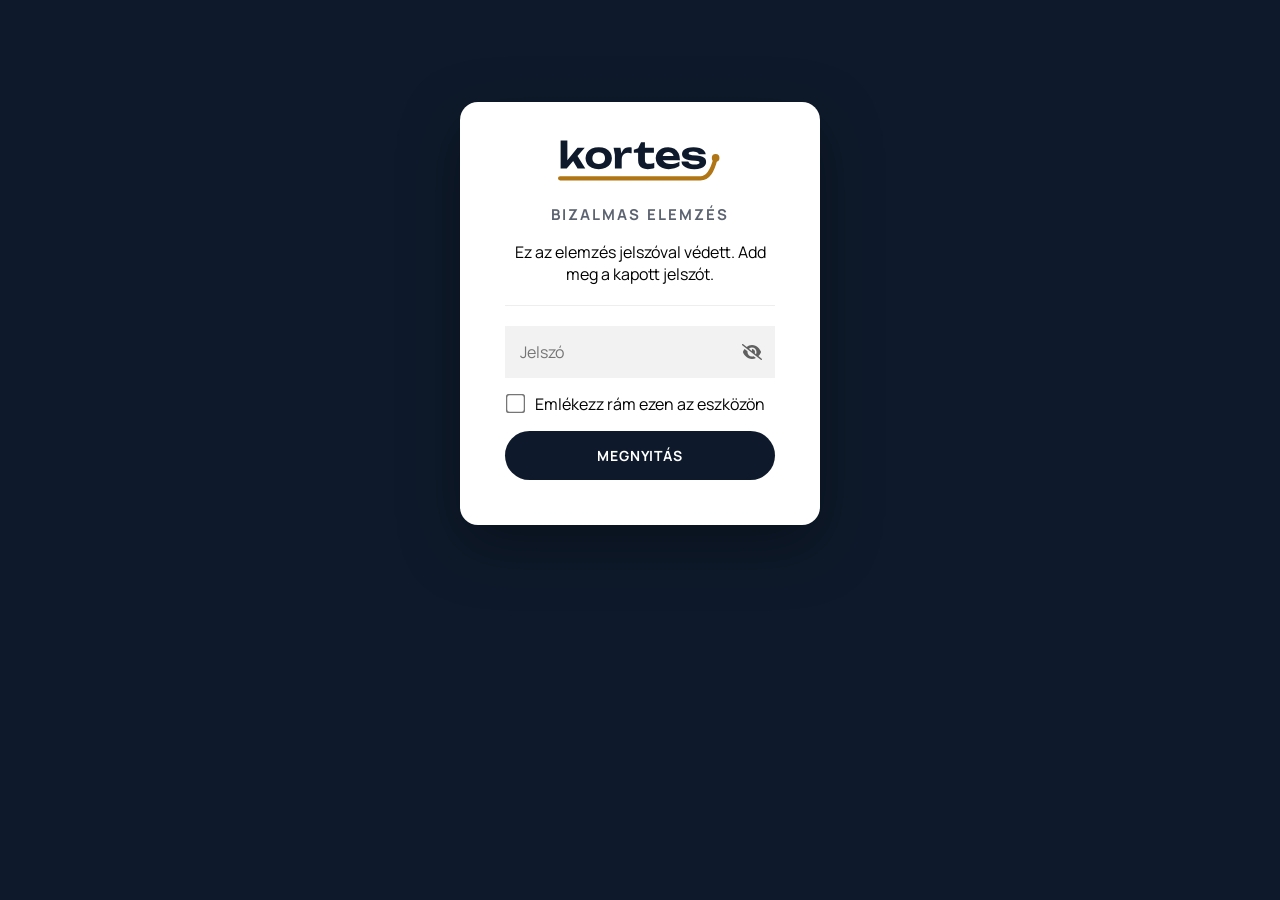
<file: public/szlovakia-2027/index.html>
<!DOCTYPE html>
<html class="staticrypt-html">
    <head>
        <meta charset="utf-8" />
        <title>Bizalmas elemzés</title>
        <meta name="viewport" content="width=device-width, initial-scale=1" />

        <!-- do not cache this page -->
        <meta http-equiv="cache-control" content="max-age=0" />
        <meta http-equiv="cache-control" content="no-cache" />
        <meta http-equiv="expires" content="0" />
        <meta http-equiv="expires" content="Tue, 01 Jan 1980 1:00:00 GMT" />
        <meta http-equiv="pragma" content="no-cache" />

        <style>
            .staticrypt-hr {
                margin-top: 20px;
                margin-bottom: 20px;
                border: 0;
                border-top: 1px solid #eee;
            }

            .staticrypt-page {
                width: 360px;
                padding: 8% 0 0;
                margin: auto;
                box-sizing: border-box;
            }

            .staticrypt-form {
                position: relative;
                z-index: 1;
                background: #ffffff;
                max-width: 360px;
                margin: 0 auto 100px;
                padding: 45px;
                text-align: center;
                box-shadow: 0 0 20px 0 rgba(0, 0, 0, 0.2), 0 5px 5px 0 rgba(0, 0, 0, 0.24);
            }

            .staticrypt-form input[type="password"],
            input[type="text"] {
                background: inherit;
                border: 0;
                box-sizing: border-box; /* This ensures padding is included in the total width */
                font-size: 14px;
                outline: 0;
                padding: 15px 30px 15px 15px; /* Adjust the padding to ensure there is space for the icon */
                width: 100%;
            }

            .staticrypt-password-container {
                position: relative;
                outline: 0;
                background: #f2f2f2;
                width: 100%;
                border: 0;
                margin: 0 0 15px;
                box-sizing: border-box;
            }

            .staticrypt-toggle-password-visibility {
                cursor: pointer;
                height: 20px;
                opacity: 60%;
                padding: 13px;
                position: absolute;
                right: 0;
                top: 50%;
                transform: translateY(-50%);
                width: 20px;
            }

            .staticrypt-form .staticrypt-decrypt-button {
                text-transform: uppercase;
                outline: 0;
                background: #0E1A2B;
                width: 100%;
                border: 0;
                padding: 15px;
                color: #ffffff;
                font-size: 14px;
                cursor: pointer;
            }

            .staticrypt-form .staticrypt-decrypt-button:hover,
            .staticrypt-form .staticrypt-decrypt-button:active,
            .staticrypt-form .staticrypt-decrypt-button:focus {
                background: #0E1A2B;
                filter: brightness(92%);
            }

            .staticrypt-html {
                height: 100%;
            }

            .staticrypt-body {
                height: 100%;
                margin: 0;
            }

            .staticrypt-content {
                height: 100%;
                margin-bottom: 1em;
                background: #0E1A2B;
                font-family: "Arial", sans-serif;
                -webkit-font-smoothing: antialiased;
                -moz-osx-font-smoothing: grayscale;
            }

            .staticrypt-instructions {
                margin-top: -1em;
                margin-bottom: 1em;
            }

            .staticrypt-title {
                font-size: 1.5em;
            }

            label.staticrypt-remember {
                display: flex;
                align-items: center;
                margin-bottom: 1em;
            }

            .staticrypt-remember input[type="checkbox"] {
                transform: scale(1.5);
                margin-right: 1em;
            }

            .hidden {
                display: none !important;
            }

            .staticrypt-spinner-container {
                height: 100%;
                display: flex;
                align-items: center;
                justify-content: center;
            }

            .staticrypt-spinner {
                display: inline-block;
                width: 2rem;
                height: 2rem;
                vertical-align: text-bottom;
                border: 0.25em solid gray;
                border-right-color: transparent;
                border-radius: 50%;
                -webkit-animation: spinner-border 0.75s linear infinite;
                animation: spinner-border 0.75s linear infinite;
                animation-duration: 0.75s;
                animation-timing-function: linear;
                animation-delay: 0s;
                animation-iteration-count: infinite;
                animation-direction: normal;
                animation-fill-mode: none;
                animation-play-state: running;
                animation-name: spinner-border;
            }

            @keyframes spinner-border {
                100% {
                    transform: rotate(360deg);
                }
            }

            @media screen and (-webkit-min-device-pixel-ratio: 0) {
                .staticrypt-form input[type="password"],
                input[type="text"] {
                    font-size: 16px;
                }
            }

            body.staticrypt-body{background:#0E1A2B !important;font-family:Manrope,system-ui,sans-serif !important}
            .staticrypt-form{border-radius:18px;box-shadow:0 20px 60px rgba(0,0,0,.35) !important;font-family:Manrope,system-ui,sans-serif !important}
            .staticrypt-form input,.staticrypt-form button,.staticrypt-form label,.staticrypt-instructions p{font-family:Manrope,system-ui,sans-serif !important}
            .staticrypt-form input[type=password],.staticrypt-form input[type=text]{border-radius:10px}
            .staticrypt-decrypt-button{border-radius:999px !important;letter-spacing:.06em;font-weight:700 !important}
            .staticrypt-title{font-size:15px !important;font-weight:700;letter-spacing:.14em;text-transform:uppercase;color:#5C6370 !important;margin-top:4px !important}
            .k-logo{width:170px;height:auto;display:block;margin:4px auto 18px;overflow:visible}
        </style>
        <link href="https://fonts.googleapis.com/css2?family=Manrope:wght@400;700&display=swap" rel="stylesheet">
    </head>

    <body class="staticrypt-body">
        <div id="staticrypt_loading" class="staticrypt-spinner-container">
            <div class="staticrypt-spinner"></div>
        </div>

        <div id="staticrypt_content" class="staticrypt-content hidden">
            <div class="staticrypt-page">
                <div class="staticrypt-form">
                    <div class="staticrypt-instructions">
                        <svg class="k-logo" viewBox="-8 10 400 118" role="img" aria-label="kortes"><g fill="#0E1A2B"><path d="M21.069999999999997 69.134 44.806 39.980000000000004H61.919999999999995L44.891999999999996 59.67400000000001L63.209999999999994 89.0H45.06399999999999L34.657999999999994 71.456L19.522 89.0H5.159999999999999V22.78H21.069999999999997Z"/><path d="M94.80599999999998 90.376Q85.518 90.376 78.55199999999999 87.108Q71.586 83.84 67.716 77.992Q63.846 72.144 63.846 64.49000000000001Q63.846 56.75 67.716 50.945Q71.586 45.14 78.595 41.872Q85.60399999999998 38.604000000000006 94.80599999999998 38.604000000000006Q104.094 38.604000000000006 111.103 41.872Q118.112 45.14 121.982 50.945Q125.85199999999999 56.75 125.85199999999999 64.49000000000001Q125.85199999999999 72.23 121.982 78.035Q118.112 83.84 111.103 87.108Q104.094 90.376 94.80599999999998 90.376ZM94.80599999999998 78.336Q99.536 78.336 102.847 76.65899999999999Q106.15799999999999 74.982 107.92099999999999 71.886Q109.684 68.79 109.684 64.49000000000001Q109.684 60.19 107.92099999999999 57.094Q106.15799999999999 53.998000000000005 102.847 52.321000000000005Q99.536 50.644000000000005 94.80599999999998 50.644000000000005Q90.24799999999999 50.644000000000005 86.89399999999999 52.321000000000005Q83.53999999999999 53.998000000000005 81.734 57.094Q79.928 60.19 79.928 64.49000000000001Q79.928 68.79 81.734 71.886Q83.53999999999999 74.982 86.89399999999999 76.65899999999999Q90.24799999999999 78.336 94.80599999999998 78.336Z"/><path d="M129.84199999999998 39.980000000000004H146.01L148.16 53.052Q149.45 49.354000000000006 151.51399999999998 46.258Q153.922 42.732000000000006 157.49099999999999 40.668000000000006Q161.06 38.604000000000006 166.134 38.604000000000006Q167.596 38.604000000000006 169.23 38.77600000000001Q170.86399999999998 38.94800000000001 172.326 39.292V53.052Q170.004 52.536 167.725 52.278000000000006Q165.446 52.02 163.55399999999997 52.02Q159.426 52.02 156.11499999999998 53.697Q152.80399999999997 55.374 150.86899999999997 58.986000000000004Q148.934 62.598 148.934 68.36V89.0H132.938V56.32Z"/><path d="M177.446 51.848000000000006V44.882000000000005L187.594 41.184000000000005L194.474 26.90800000000001H203.58999999999997V39.980000000000004H224.74599999999998V51.848000000000006H203.58999999999997V68.016Q203.58999999999997 73.52 205.82599999999996 75.713Q208.06199999999998 77.906 213.82399999999998 77.906Q217.522 77.906 220.317 77.261Q223.112 76.616 225.606 75.498V87.624Q223.02599999999998 88.656 218.855 89.516Q214.684 90.376 210.212 90.376Q202.386 90.376 197.355 87.882Q192.32399999999998 85.388 189.959 80.873Q187.594 76.358 187.594 70.25200000000001V51.848000000000006Z"/><path d="M259.524 90.376Q250.75199999999998 90.376 243.82899999999998 87.108Q236.90599999999998 83.84 232.95 77.992Q228.994 72.144 228.994 64.318Q228.994 56.664 232.778 50.902Q236.56199999999998 45.14 243.22699999999998 41.872Q249.892 38.604000000000006 258.32 38.604000000000006Q266.91999999999996 38.604000000000006 273.11199999999997 42.388000000000005Q279.304 46.172000000000004 282.658 53.05200000000001Q286.012 59.932 286.012 69.22H246.108Q246.624 70.424 247.31199999999998 71.456Q249.462 74.896 253.63299999999998 76.702Q257.804 78.508 263.82399999999996 78.508Q269.328 78.508 274.832 77.003Q280.336 75.498 284.722 72.74600000000001V83.152Q279.734 86.592 273.327 88.48400000000001Q266.91999999999996 90.376 259.524 90.376ZM245.59199999999998 59.158H270.876Q270.44599999999997 57.352000000000004 269.586 55.89Q267.866 53.138000000000005 265.114 51.633Q262.36199999999997 50.128 258.578 50.128Q254.45 50.128 251.44 51.762Q248.42999999999998 53.396 246.796 56.32Q246.022 57.61 245.59199999999998 59.158Z"/><path d="M347.622 73.262Q347.622 78.766 344.39700000000005 82.593Q341.172 86.42 334.98 88.398Q328.788 90.376 319.93 90.376Q310.9 90.376 304.106 88.14Q297.312 85.904 293.528 81.862Q289.744 77.82 289.486 72.488H305.74Q306.256 74.638 308.191 76.272Q310.126 77.906 313.222 78.72300000000001Q316.318 79.54 320.532 79.54Q326.20799999999997 79.54 329.13199999999995 78.33600000000001Q332.056 77.132 332.056 74.724Q332.056 72.918 329.94899999999996 71.97200000000001Q327.842 71.026 322.424 70.596L313.48 69.908Q305.052 69.306 300.064 67.24199999999999Q295.076 65.178 292.96900000000005 61.996Q290.862 58.81400000000001 290.862 54.858000000000004Q290.862 49.440000000000005 294.259 45.828Q297.656 42.216 303.67600000000004 40.410000000000004Q309.696 38.604000000000006 317.78 38.604000000000006Q325.864 38.604000000000006 332.18499999999995 40.754000000000005Q338.506 42.904 342.33299999999997 46.688Q346.15999999999997 50.472 346.676 55.546H330.422Q330.078 53.826 328.573 52.364000000000004Q327.068 50.902 324.273 49.999Q321.478 49.096000000000004 317.006 49.096000000000004Q311.932 49.096000000000004 309.266 50.214Q306.6 51.332 306.6 53.482Q306.6 55.116 308.23400000000004 56.062Q309.868 57.008 314.426 57.438L326.036 58.298Q334.292 58.986000000000004 338.979 60.92100000000001Q343.666 62.856 345.644 65.952Q347.622 69.048 347.622 73.262Z"/></g><path d="M4 112 H334 C352 112 362 96 370 64" fill="none" stroke="#B07514" stroke-width="10" stroke-linecap="round"/><circle cx="370" cy="64" r="9" fill="#B07514"/></svg><p class="staticrypt-title">Bizalmas elemzés</p>
                        <p>Ez az elemzés jelszóval védett. Add meg a kapott jelszót.</p>
                    </div>

                    <hr class="staticrypt-hr" />

                    <form id="staticrypt-form" action="#" method="post">
                        <div class="staticrypt-password-container">
                            <input
                                id="staticrypt-password"
                                type="password"
                                name="password"
                                placeholder="Jelszó"
                                autofocus
                            />

                            <img
                                class="staticrypt-toggle-password-visibility"
                                alt="Show password"
                                title="Show password"
                                src="[data-uri]"
                            />
                        </div>

                        <label id="staticrypt-remember-label" class="staticrypt-remember hidden">
                            <input id="staticrypt-remember" type="checkbox" name="remember" />
                            Emlékezz rám ezen az eszközön
                        </label>

                        <input type="submit" class="staticrypt-decrypt-button" value="Megnyitás" />
                    </form>
                </div>
            </div>
        </div>

        <script>
            // these variables will be filled when generating the file - the template format is 'variable_name'
            const staticryptInitiator = ((function(){
  const exports = {};
  const cryptoEngine = ((function(){
  const exports = {};
  const { subtle } = crypto;

const IV_BITS = 16 * 8;
const HEX_BITS = 4;
const ENCRYPTION_ALGO = "AES-CBC";

/**
 * Translates between utf8 encoded hexadecimal strings
 * and Uint8Array bytes.
 */
const HexEncoder = {
    /**
     * hex string -> bytes
     * @param {string} hexString
     * @returns {Uint8Array}
     */
    parse: function (hexString) {
        if (hexString.length % 2 !== 0) throw "Invalid hexString";
        const arrayBuffer = new Uint8Array(hexString.length / 2);

        for (let i = 0; i < hexString.length; i += 2) {
            const byteValue = parseInt(hexString.substring(i, i + 2), 16);
            if (isNaN(byteValue)) {
                throw "Invalid hexString";
            }
            arrayBuffer[i / 2] = byteValue;
        }
        return arrayBuffer;
    },

    /**
     * bytes -> hex string
     * @param {Uint8Array} bytes
     * @returns {string}
     */
    stringify: function (bytes) {
        const hexBytes = [];

        for (let i = 0; i < bytes.length; ++i) {
            let byteString = bytes[i].toString(16);
            if (byteString.length < 2) {
                byteString = "0" + byteString;
            }
            hexBytes.push(byteString);
        }
        return hexBytes.join("");
    },
};

/**
 * Translates between utf8 strings and Uint8Array bytes.
 */
const UTF8Encoder = {
    parse: function (str) {
        return new TextEncoder().encode(str);
    },

    stringify: function (bytes) {
        return new TextDecoder().decode(bytes);
    },
};

/**
 * Salt and encrypt a msg with a password.
 */
async function encrypt(msg, hashedPassword) {
    // Must be 16 bytes, unpredictable, and preferably cryptographically random. However, it need not be secret.
    // https://developer.mozilla.org/en-US/docs/Web/API/SubtleCrypto/encrypt#parameters
    const iv = crypto.getRandomValues(new Uint8Array(IV_BITS / 8));

    const key = await subtle.importKey("raw", HexEncoder.parse(hashedPassword), ENCRYPTION_ALGO, false, ["encrypt"]);

    const encrypted = await subtle.encrypt(
        {
            name: ENCRYPTION_ALGO,
            iv: iv,
        },
        key,
        UTF8Encoder.parse(msg)
    );

    // iv will be 32 hex characters, we prepend it to the ciphertext for use in decryption
    return HexEncoder.stringify(iv) + HexEncoder.stringify(new Uint8Array(encrypted));
}
exports.encrypt = encrypt;

/**
 * Decrypt a salted msg using a password.
 *
 * @param {string} encryptedMsg
 * @param {string} hashedPassword
 * @returns {Promise<string>}
 */
async function decrypt(encryptedMsg, hashedPassword) {
    const ivLength = IV_BITS / HEX_BITS;
    const iv = HexEncoder.parse(encryptedMsg.substring(0, ivLength));
    const encrypted = encryptedMsg.substring(ivLength);

    const key = await subtle.importKey("raw", HexEncoder.parse(hashedPassword), ENCRYPTION_ALGO, false, ["decrypt"]);

    const outBuffer = await subtle.decrypt(
        {
            name: ENCRYPTION_ALGO,
            iv: iv,
        },
        key,
        HexEncoder.parse(encrypted)
    );

    return UTF8Encoder.stringify(new Uint8Array(outBuffer));
}
exports.decrypt = decrypt;

/**
 * Salt and hash the password so it can be stored in localStorage without opening a password reuse vulnerability.
 *
 * @param {string} password
 * @param {string} salt
 * @returns {Promise<string>}
 */
async function hashPassword(password, salt) {
    // we hash the password in multiple steps, each adding more iterations. This is because we used to allow less
    // iterations, so for backward compatibility reasons, we need to support going from that to more iterations.
    let hashedPassword = await hashLegacyRound(password, salt);

    hashedPassword = await hashSecondRound(hashedPassword, salt);

    return hashThirdRound(hashedPassword, salt);
}
exports.hashPassword = hashPassword;

/**
 * This hashes the password with 1k iterations. This is a low number, we need this function to support backwards
 * compatibility.
 *
 * @param {string} password
 * @param {string} salt
 * @returns {Promise<string>}
 */
function hashLegacyRound(password, salt) {
    return pbkdf2(password, salt, 1000, "SHA-1");
}
exports.hashLegacyRound = hashLegacyRound;

/**
 * Add a second round of iterations. This is because we used to use 1k, so for backwards compatibility with
 * remember-me/autodecrypt links, we need to support going from that to more iterations.
 *
 * @param hashedPassword
 * @param salt
 * @returns {Promise<string>}
 */
function hashSecondRound(hashedPassword, salt) {
    return pbkdf2(hashedPassword, salt, 14000, "SHA-256");
}
exports.hashSecondRound = hashSecondRound;

/**
 * Add a third round of iterations to bring total number to 600k. This is because we used to use 1k, then 15k, so for
 * backwards compatibility with remember-me/autodecrypt links, we need to support going from that to more iterations.
 *
 * @param hashedPassword
 * @param salt
 * @returns {Promise<string>}
 */
function hashThirdRound(hashedPassword, salt) {
    return pbkdf2(hashedPassword, salt, 585000, "SHA-256");
}
exports.hashThirdRound = hashThirdRound;

/**
 * Salt and hash the password so it can be stored in localStorage without opening a password reuse vulnerability.
 *
 * @param {string} password
 * @param {string} salt
 * @param {int} iterations
 * @param {string} hashAlgorithm
 * @returns {Promise<string>}
 */
async function pbkdf2(password, salt, iterations, hashAlgorithm) {
    const key = await subtle.importKey("raw", UTF8Encoder.parse(password), "PBKDF2", false, ["deriveBits"]);

    const keyBytes = await subtle.deriveBits(
        {
            name: "PBKDF2",
            hash: hashAlgorithm,
            iterations,
            salt: UTF8Encoder.parse(salt),
        },
        key,
        256
    );

    return HexEncoder.stringify(new Uint8Array(keyBytes));
}

function generateRandomSalt() {
    const bytes = crypto.getRandomValues(new Uint8Array(128 / 8));

    return HexEncoder.stringify(new Uint8Array(bytes));
}
exports.generateRandomSalt = generateRandomSalt;

async function signMessage(hashedPassword, message) {
    const key = await subtle.importKey(
        "raw",
        HexEncoder.parse(hashedPassword),
        {
            name: "HMAC",
            hash: "SHA-256",
        },
        false,
        ["sign"]
    );
    const signature = await subtle.sign("HMAC", key, UTF8Encoder.parse(message));

    return HexEncoder.stringify(new Uint8Array(signature));
}
exports.signMessage = signMessage;

function getRandomAlphanum() {
    const possibleCharacters = "abcdefghijklmnopqrstuvwxyzABCDEFGHIJKLMNOPQRSTUVWXYZ0123456789";

    let byteArray;
    let parsedInt;

    // Keep generating new random bytes until we get a value that falls
    // within a range that can be evenly divided by possibleCharacters.length
    do {
        byteArray = crypto.getRandomValues(new Uint8Array(1));
        // extract the lowest byte to get an int from 0 to 255 (probably unnecessary, since we're only generating 1 byte)
        parsedInt = byteArray[0] & 0xff;
    } while (parsedInt >= 256 - (256 % possibleCharacters.length));

    // Take the modulo of the parsed integer to get a random number between 0 and totalLength - 1
    const randomIndex = parsedInt % possibleCharacters.length;

    return possibleCharacters[randomIndex];
}

/**
 * Generate a random string of a given length.
 *
 * @param {int} length
 * @returns {string}
 */
function generateRandomString(length) {
    let randomString = "";

    for (let i = 0; i < length; i++) {
        randomString += getRandomAlphanum();
    }

    return randomString;
}
exports.generateRandomString = generateRandomString;

  return exports;
})());
const codec = ((function(){
  const exports = {};
  /**
 * Initialize the codec with the provided cryptoEngine - this return functions to encode and decode messages.
 *
 * @param cryptoEngine - the engine to use for encryption / decryption
 */
function init(cryptoEngine) {
    const exports = {};

    /**
     * Top-level function for encoding a message.
     * Includes password hashing, encryption, and signing.
     *
     * @param {string} msg
     * @param {string} password
     * @param {string} salt
     *
     * @returns {string} The encoded text
     */
    async function encode(msg, password, salt) {
        const hashedPassword = await cryptoEngine.hashPassword(password, salt);

        const encrypted = await cryptoEngine.encrypt(msg, hashedPassword);

        // we use the hashed password in the HMAC because this is effectively what will be used a password (so we can store
        // it in localStorage safely, we don't use the clear text password)
        const hmac = await cryptoEngine.signMessage(hashedPassword, encrypted);

        return hmac + encrypted;
    }
    exports.encode = encode;

    /**
     * Encode using a password that has already been hashed. This is useful to encode multiple messages in a row, that way
     * we don't need to hash the password multiple times.
     *
     * @param {string} msg
     * @param {string} hashedPassword
     *
     * @returns {string} The encoded text
     */
    async function encodeWithHashedPassword(msg, hashedPassword) {
        const encrypted = await cryptoEngine.encrypt(msg, hashedPassword);

        // we use the hashed password in the HMAC because this is effectively what will be used a password (so we can store
        // it in localStorage safely, we don't use the clear text password)
        const hmac = await cryptoEngine.signMessage(hashedPassword, encrypted);

        return hmac + encrypted;
    }
    exports.encodeWithHashedPassword = encodeWithHashedPassword;

    /**
     * Top-level function for decoding a message.
     * Includes signature check and decryption.
     *
     * @param {string} signedMsg
     * @param {string} hashedPassword
     * @param {string} salt
     * @param {int} backwardCompatibleAttempt
     * @param {string} originalPassword
     *
     * @returns {Object} {success: true, decoded: string} | {success: false, message: string}
     */
    async function decode(signedMsg, hashedPassword, salt, backwardCompatibleAttempt = 0, originalPassword = "") {
        const encryptedHMAC = signedMsg.substring(0, 64);
        const encryptedMsg = signedMsg.substring(64);
        const decryptedHMAC = await cryptoEngine.signMessage(hashedPassword, encryptedMsg);

        if (decryptedHMAC !== encryptedHMAC) {
            // we have been raising the number of iterations in the hashing algorithm multiple times, so to support the old
            // remember-me/autodecrypt links we need to try bringing the old hashes up to speed.
            originalPassword = originalPassword || hashedPassword;
            if (backwardCompatibleAttempt === 0) {
                const updatedHashedPassword = await cryptoEngine.hashThirdRound(originalPassword, salt);

                return decode(signedMsg, updatedHashedPassword, salt, backwardCompatibleAttempt + 1, originalPassword);
            }
            if (backwardCompatibleAttempt === 1) {
                let updatedHashedPassword = await cryptoEngine.hashSecondRound(originalPassword, salt);
                updatedHashedPassword = await cryptoEngine.hashThirdRound(updatedHashedPassword, salt);

                return decode(signedMsg, updatedHashedPassword, salt, backwardCompatibleAttempt + 1, originalPassword);
            }

            return { success: false, message: "Signature mismatch" };
        }

        return {
            success: true,
            decoded: await cryptoEngine.decrypt(encryptedMsg, hashedPassword),
        };
    }
    exports.decode = decode;

    return exports;
}
exports.init = init;

  return exports;
})());
const decode = codec.init(cryptoEngine).decode;

/**
 * Initialize the staticrypt module, that exposes functions callbable by the password_template.
 *
 * @param {{
 *  staticryptEncryptedMsgUniqueVariableName: string,
 *  isRememberEnabled: boolean,
 *  rememberDurationInDays: number,
 *  staticryptSaltUniqueVariableName: string,
 * }} staticryptConfig - object of data that is stored on the password_template at encryption time.
 *
 * @param {{
 *  rememberExpirationKey: string,
 *  rememberPassphraseKey: string,
 *  replaceHtmlCallback: function,
 *  clearLocalStorageCallback: function,
 * }} templateConfig - object of data that can be configured by a custom password_template.
 */
function init(staticryptConfig, templateConfig) {
    const exports = {};

    /**
     * Decrypt our encrypted page, replace the whole HTML.
     *
     * @param {string} hashedPassword
     * @returns {Promise<boolean>}
     */
    async function decryptAndReplaceHtml(hashedPassword) {
        const { staticryptEncryptedMsgUniqueVariableName, staticryptSaltUniqueVariableName } = staticryptConfig;
        const { replaceHtmlCallback } = templateConfig;

        const result = await decode(
            staticryptEncryptedMsgUniqueVariableName,
            hashedPassword,
            staticryptSaltUniqueVariableName
        );
        if (!result.success) {
            return false;
        }
        const plainHTML = result.decoded;

        // if the user configured a callback call it, otherwise just replace the whole HTML
        if (typeof replaceHtmlCallback === "function") {
            replaceHtmlCallback(plainHTML);
        } else {
            document.write(plainHTML);
            document.close();
        }

        return true;
    }

    /**
     * Attempt to decrypt the page and replace the whole HTML.
     *
     * @param {string} password
     * @param {boolean} isRememberChecked
     *
     * @returns {Promise<{isSuccessful: boolean, hashedPassword?: string}>} - we return an object, so that if we want to
     *   expose more information in the future we can do it without breaking the password_template
     */
    async function handleDecryptionOfPage(password, isRememberChecked) {
        const { staticryptSaltUniqueVariableName } = staticryptConfig;

        // decrypt and replace the whole page
        const hashedPassword = await cryptoEngine.hashPassword(password, staticryptSaltUniqueVariableName);
        return handleDecryptionOfPageFromHash(hashedPassword, isRememberChecked);
    }
    exports.handleDecryptionOfPage = handleDecryptionOfPage;

    async function handleDecryptionOfPageFromHash(hashedPassword, isRememberChecked) {
        const { isRememberEnabled, rememberDurationInDays } = staticryptConfig;
        const { rememberExpirationKey, rememberPassphraseKey } = templateConfig;

        const isDecryptionSuccessful = await decryptAndReplaceHtml(hashedPassword);

        if (!isDecryptionSuccessful) {
            return {
                isSuccessful: false,
                hashedPassword,
            };
        }

        // remember the hashedPassword and set its expiration if necessary
        if (isRememberEnabled && isRememberChecked) {
            window.localStorage.setItem(rememberPassphraseKey, hashedPassword);

            // set the expiration if the duration isn't 0 (meaning no expiration)
            if (rememberDurationInDays > 0) {
                window.localStorage.setItem(
                    rememberExpirationKey,
                    (new Date().getTime() + rememberDurationInDays * 24 * 60 * 60 * 1000).toString()
                );
            }
        }

        return {
            isSuccessful: true,
            hashedPassword,
        };
    }
    exports.handleDecryptionOfPageFromHash = handleDecryptionOfPageFromHash;

    /**
     * Clear localstorage from staticrypt related values
     */
    function clearLocalStorage() {
        const { clearLocalStorageCallback, rememberExpirationKey, rememberPassphraseKey } = templateConfig;

        if (typeof clearLocalStorageCallback === "function") {
            clearLocalStorageCallback();
        } else {
            localStorage.removeItem(rememberPassphraseKey);
            localStorage.removeItem(rememberExpirationKey);
        }
    }

    async function handleDecryptOnLoad() {
        let isSuccessful = await decryptOnLoadFromUrl();

        if (!isSuccessful) {
            isSuccessful = await decryptOnLoadFromRememberMe();
        }

        return { isSuccessful };
    }
    exports.handleDecryptOnLoad = handleDecryptOnLoad;

    /**
     * Clear storage if we are logging out
     *
     * @returns {boolean} - whether we logged out
     */
    function logoutIfNeeded() {
        const logoutKey = "staticrypt_logout";

        // handle logout through query param
        const queryParams = new URLSearchParams(window.location.search);
        if (queryParams.has(logoutKey)) {
            clearLocalStorage();
            return true;
        }

        // handle logout through URL fragment
        const hash = window.location.hash.substring(1);
        if (hash.includes(logoutKey)) {
            clearLocalStorage();
            return true;
        }

        return false;
    }

    /**
     * To be called on load: check if we want to try to decrypt and replace the HTML with the decrypted content, and
     * try to do it if needed.
     *
     * @returns {Promise<boolean>} true if we derypted and replaced the whole page, false otherwise
     */
    async function decryptOnLoadFromRememberMe() {
        const { rememberDurationInDays } = staticryptConfig;
        const { rememberExpirationKey, rememberPassphraseKey } = templateConfig;

        // if we are login out, terminate
        if (logoutIfNeeded()) {
            return false;
        }

        // if there is expiration configured, check if we're not beyond the expiration
        if (rememberDurationInDays && rememberDurationInDays > 0) {
            const expiration = localStorage.getItem(rememberExpirationKey),
                isExpired = expiration && new Date().getTime() > parseInt(expiration);

            if (isExpired) {
                clearLocalStorage();
                return false;
            }
        }

        const hashedPassword = localStorage.getItem(rememberPassphraseKey);

        if (hashedPassword) {
            // try to decrypt
            const isDecryptionSuccessful = await decryptAndReplaceHtml(hashedPassword);

            // if the decryption is unsuccessful the password might be wrong - silently clear the saved data and let
            // the user fill the password form again
            if (!isDecryptionSuccessful) {
                clearLocalStorage();
                return false;
            }

            return true;
        }

        return false;
    }

    async function decryptOnLoadFromUrl() {
        const passwordKey = "staticrypt_pwd";
        const rememberMeKey = "remember_me";

        // try to get the password from the query param (for backward compatibility - we now want to avoid this method,
        // since it sends the hashed password to the server which isn't needed)
        const queryParams = new URLSearchParams(window.location.search);
        const hashedPasswordQuery = queryParams.get(passwordKey);
        const rememberMeQuery = queryParams.get(rememberMeKey);

        const urlFragment = window.location.hash.substring(1);
        // get the password from the url fragment
        const hashedPasswordRegexMatch = urlFragment.match(new RegExp(passwordKey + "=([^&]*)"));
        const hashedPasswordFragment = hashedPasswordRegexMatch ? hashedPasswordRegexMatch[1] : null;
        const rememberMeFragment = urlFragment.includes(rememberMeKey);

        const hashedPassword = hashedPasswordFragment || hashedPasswordQuery;
        const rememberMe = rememberMeFragment || rememberMeQuery;

        if (hashedPassword) {
            return handleDecryptionOfPageFromHash(hashedPassword, rememberMe);
        }

        return false;
    }

    return exports;
}
exports.init = init;

  return exports;
})());
            const templateError = "Hibás jelszó.",
                templateToggleAltShow = "Show password",
                templateToggleAltHide = "Hide password",
                isRememberEnabled = true,
                staticryptConfig = {"staticryptEncryptedMsgUniqueVariableName":"[base64]","isRememberEnabled":true,"rememberDurationInDays":30,"staticryptSaltUniqueVariableName":"80de6a53a2fe6a5ca47ced79e9d9d108"};

            // you can edit these values to customize some of the behavior of StatiCrypt
            const templateConfig = {
                rememberExpirationKey: "staticrypt_expiration",
                rememberPassphraseKey: "staticrypt_passphrase",
                replaceHtmlCallback: null,
                clearLocalStorageCallback: null,
            };

            // init the staticrypt engine
            const staticrypt = staticryptInitiator.init(staticryptConfig, templateConfig);

            // try to automatically decrypt on load if there is a saved password
            window.onload = async function () {
                const { isSuccessful } = await staticrypt.handleDecryptOnLoad();

                // if we didn't decrypt anything on load, show the password prompt. Otherwise the content has already been
                // replaced, no need to do anything
                if (!isSuccessful) {
                    // hide loading screen
                    document.getElementById("staticrypt_loading").classList.add("hidden");
                    document.getElementById("staticrypt_content").classList.remove("hidden");
                    document.getElementById("staticrypt-password").focus();

                    // show the remember me checkbox
                    if (isRememberEnabled) {
                        document.getElementById("staticrypt-remember-label").classList.remove("hidden");
                    }
                }
            };

            // toggle password visibility
            const toggleIcon = document.querySelector(".staticrypt-toggle-password-visibility");
            // these two icons are coming from FontAwesome
            const imgSrcEyeClosed =
                "[data-uri]";
            const imgSrcEyeOpened =
                "[data-uri]";
            toggleIcon.addEventListener("click", function () {
                const passwordInput = document.getElementById("staticrypt-password");
                if (passwordInput.type === "password") {
                    passwordInput.type = "text";
                    toggleIcon.src = imgSrcEyeOpened;
                    toggleIcon.alt = templateToggleAltHide;
                    toggleIcon.title = templateToggleAltHide;
                } else {
                    passwordInput.type = "password";
                    toggleIcon.src = imgSrcEyeClosed;
                    toggleIcon.alt = templateToggleAltShow;
                    toggleIcon.title = templateToggleAltShow;
                }
            });

            // handle password form submission
            document.getElementById("staticrypt-form").addEventListener("submit", async function (e) {
                e.preventDefault();

                const password = document.getElementById("staticrypt-password").value,
                    isRememberChecked = document.getElementById("staticrypt-remember").checked;

                const { isSuccessful } = await staticrypt.handleDecryptionOfPage(password, isRememberChecked);

                if (!isSuccessful) {
                    alert(templateError);
                }
            });
        </script>
    </body>
</html>
</file>
